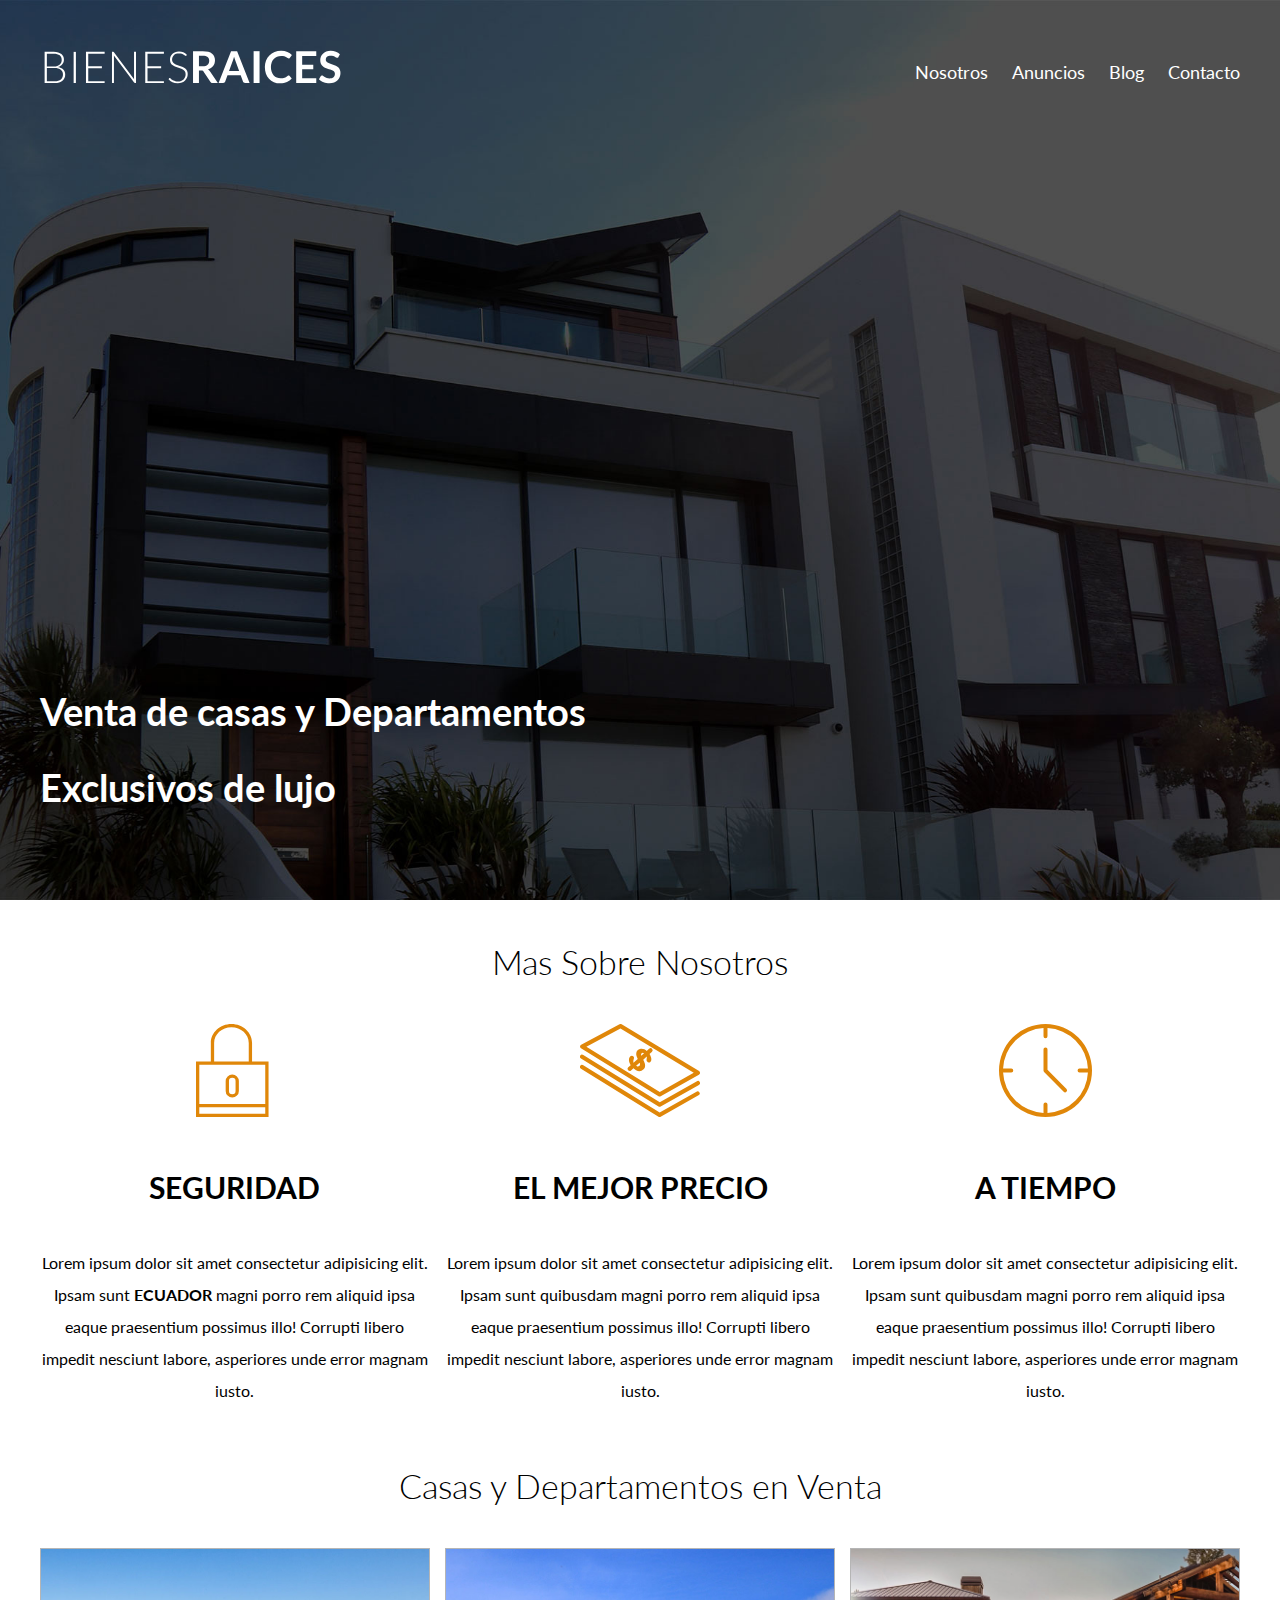
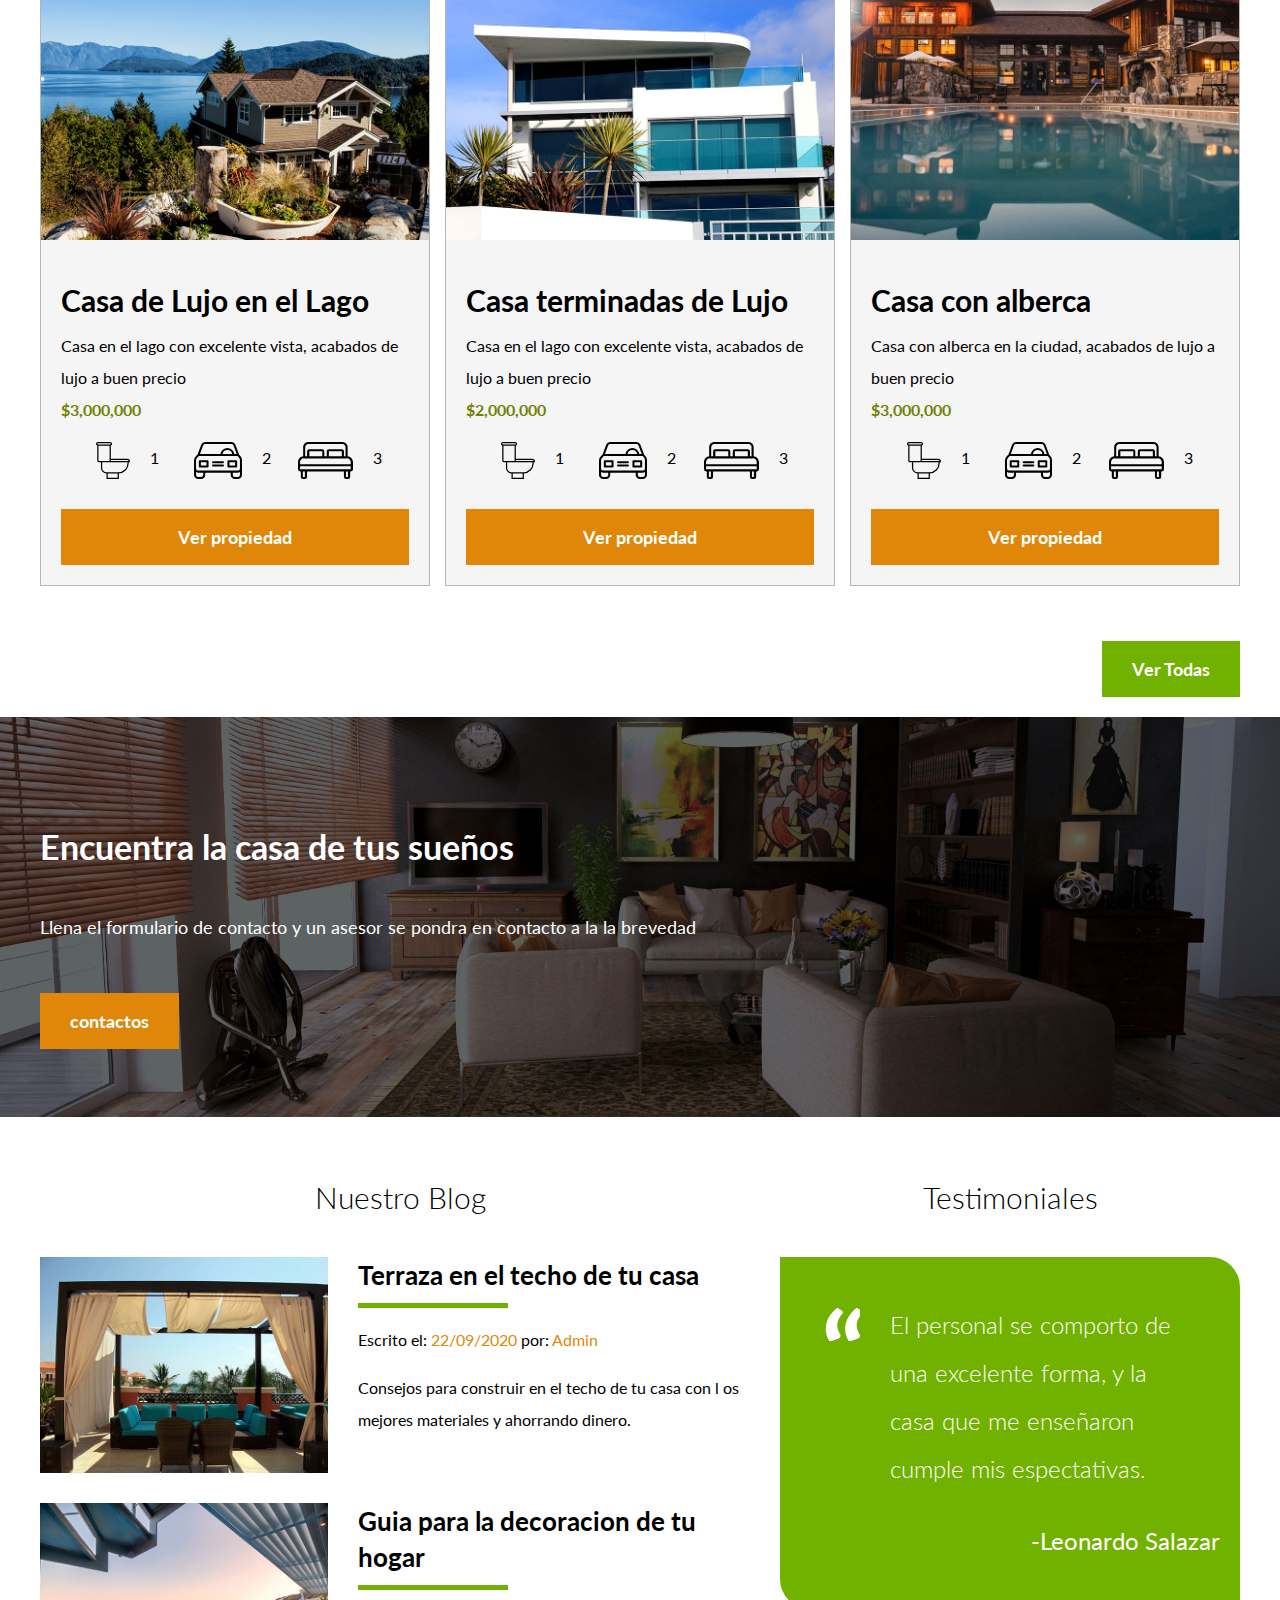
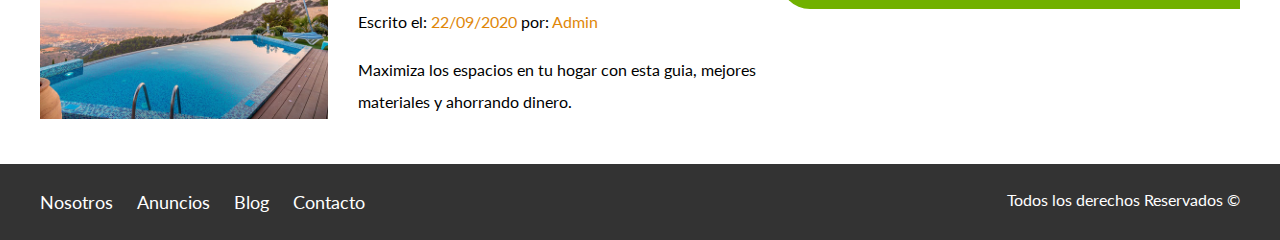
<file: index.html>
<!DOCTYPE html>
<html lang="en">
<head>
    <meta charset="UTF-8">
    <meta name="viewport" content="width=device-width, initial-scale=1.0">
    <meta http-equiv="X-UA-Compatible" content="ie=edge">
    <title>Bienes Raices</title>
    
    <link href="https://fonts.googleapis.com/css2?family=Lato:wght@300;400;700;900&display=swap" rel="stylesheet">
    <link rel="stylesheet" href="css/normalize.css">
    <link rel="stylesheet" href="css/style.css">
</head>
<body>
    <header class="site-header inicio">        
        <div class="contenedor contenido-header">
            <div class="barra">

                <a href="/">
                    <img src="img/logo.svg" alt="Logotipo de Bienes Raices">
                </a>

                <nav class="navegacion">
                    <a href="nosotros.html">Nosotros</a>
                    <a href="anuncios.html">Anuncios</a>
                    <a href="blog.html">Blog</a>
                    <a href="contacto.html">Contacto</a>
                </nav>
                
            </div>

            <h1>Venta de casas y Departamentos Exclusivos de lujo</h1>   
        </div>     
    </header>

    <section class="contenedor seccion">
        <h2 class="fw-300 centrar-texto">Mas Sobre Nosotros</h2>

        <div class="iconos-nosotros">
            <div class="icono">
                <img src="img/icono1.svg" alt="Icono seguridad">
                <h3>Seguridad</h3>
                <p>
                    Lorem ipsum dolor sit amet consectetur adipisicing elit. 
                    Ipsam sunt <b>ECUADOR</b> magni porro rem aliquid ipsa eaque 
                    praesentium possimus illo! Corrupti libero impedit 
                    nesciunt labore, asperiores unde error magnam iusto.
                </p>
            </div>

            <div class="icono">
                <img src="img/icono2.svg" alt="Icono mejor precio">
                <h3>El Mejor Precio</h3>
                <p>
                    Lorem ipsum dolor sit amet consectetur adipisicing elit. 
                    Ipsam sunt quibusdam magni porro rem aliquid ipsa eaque 
                    praesentium possimus illo! Corrupti libero impedit 
                    nesciunt labore, asperiores unde error magnam iusto.
                </p>
            </div>

            <div class="icono">
                <img src="img/icono3.svg" alt="Icono a tiempo">
                <h3>A Tiempo</h3>
                <p>
                    Lorem ipsum dolor sit amet consectetur adipisicing elit. 
                    Ipsam sunt quibusdam magni porro rem aliquid ipsa eaque 
                    praesentium possimus illo! Corrupti libero impedit 
                    nesciunt labore, asperiores unde error magnam iusto.
                </p>
            </div>
        </div>
    </section>

    <main class="seccion contenedor">
        <h2 class="fw-300 centrar-texto">Casas y Departamentos en Venta</h2>

        <div class="contenedor-anuncios">
            <div class="anuncio">
                <img src="img/anuncio1.jpg" alt="Anuncio casa en el lago">
                <div class="contenido-anuncio">
                    <h3>Casa de Lujo en el Lago</h3>
                    <p>Casa en el lago con excelente vista, acabados de lujo a buen precio</p>
                    <p class="precio">$3,000,000</p>

                    <ul class="iconos-caracteristicas">
                        <li>
                            <img src="img/icono_wc.svg" alt="icono wc">
                            <p>1</p>
                        </li>
                        <li>
                            <img src="img/icono_estacionamiento.svg" alt="icono autos">
                            <p>2</p>
                        </li>
                        <li>
                            <img src="img/icono_dormitorio.svg" alt="icono dormitorio">
                            <p>3</p>
                        </LI>
                    </ul>

                    <a href="anuncio.html" class="boton boton-amarillo d-block">Ver propiedad</a>
                </div>
            </div>

            <div class="anuncio">
                <img src="img/anuncio2.jpg" alt="Anuncio casas terminadas">
                <div class="contenido-anuncio">
                    <h3>Casa terminadas de Lujo</h3>
                    <p>Casa en el lago con excelente vista, acabados de lujo a buen precio</p>
                    <p class="precio">$2,000,000</p>
                    
                    <ul class="iconos-caracteristicas">
                        <li>
                            <img src="img/icono_wc.svg" alt="icono wc">
                            <p>1</p>
                        </li>
                        <li>
                            <img src="img/icono_estacionamiento.svg" alt="icono autos">
                            <p>2</p>
                        </li>
                        <li>
                            <img src="img/icono_dormitorio.svg" alt="icono dormitorio">
                            <p>3</p>
                        </LI>
                    </ul>

                    <a href="anuncio.html" class="boton boton-amarillo d-block">Ver propiedad</a>
                </div>
            </div>

            <div class="anuncio">
                <img src="img/anuncio3.jpg" alt="Anuncio casa con alberca">
                <div class="contenido-anuncio">
                    <h3>Casa con alberca</h3>
                    <p>Casa con alberca en la ciudad, acabados de lujo a buen precio</p>
                    <p class="precio">$3,000,000</p>
                    
                    <ul class="iconos-caracteristicas">
                        <li>
                            <img src="img/icono_wc.svg" alt="icono wc">
                            <p>1</p>
                        </li>
                        <li>
                            <img src="img/icono_estacionamiento.svg" alt="icono autos">
                            <p>2</p>
                        </li>
                        <li>
                            <img src="img/icono_dormitorio.svg" alt="icono dormitorio">
                            <p>3</p>
                        </LI>
                    </ul>
                    
                    <a href="anuncio.html" class="boton boton-amarillo d-block">Ver propiedad</a>
                </div>
            </div>
        </div>
        <div class="ver-todas">
            <a href="anuncios.html" class="boton boton-verde">Ver Todas</a>
        </div>
    </main>

    <section class="imagen-contacto">
        <div class="contenedor contenido-contacto">
            <h2>Encuentra la casa de tus sueños</h2>
            <p>
                Llena el formulario de contacto y  un asesor se pondra en contacto
                a la la brevedad
            </p>
            <a href="contacto.html" class="boton boton-amarillo">contactos</a>
        </div>
    </section>

    <div class="seccion-inferior contenedor seccion">
        <section class="blog">        
            <h3 class="centrar-texto fw-300">Nuestro Blog</h3>

            <article class="entrada-blog">
                <div class="imagen">
                    <img src="img/blog1.jpg" alt="Entrada de blog">
                </div>
                <div class="texto-entrada">
                    <a href="entrada.html">
                        <h4>Terraza en el techo de tu casa</h4>
                    </a>
                    <p>Escrito el: <span>22/09/2020</span> por: <span>Admin</span> </p>
                    <p>Consejos para construir en el techo de tu casa con l os mejores materiales y ahorrando dinero.</p>
                </div>
            </article>

            <article class="entrada-blog">
                <div class="imagen">
                    <img src="img/blog2.jpg" alt="Entrada de blog">
                </div>
                <div class="texto-entrada">
                    <a href="entrada.html">
                        <h4>Guia para la decoracion de tu hogar</h4>
                    </a>
                    <p>Escrito el:  <span>22/09/2020</span> por: <span>Admin</span> </p>
                    <p>Maximiza los espacios en tu hogar con esta guia, mejores materiales y ahorrando dinero.</p>
                </div>
            </article>
        </section>

        <section class="testimoniales">
            <h3 class="centrar-texto fw-300">Testimoniales</h3>
            <div class="testimonial">
                <blockquote>
                    El personal se comporto de una excelente forma, y la casa que me
                    enseñaron cumple mis espectativas.
                </blockquote>
                <p>-Leonardo Salazar</p>
            </div>
        </section>
    </div>

    <footer class="site-footer seccion">
        <div class="contenedor contenedor-footer">
            <nav class="navegacion">
                <a href="nosotros.html">Nosotros</a>
                <a href="anuncios.html">Anuncios</a>
                <a href="blog.html">Blog</a>
                <a href="contacto.html">Contacto</a>
            </nav>
                <p class="copyright">Todos los derechos Reservados &copy;</p>                                            
        </div>
    </footer>
</body>
</html>
</file>
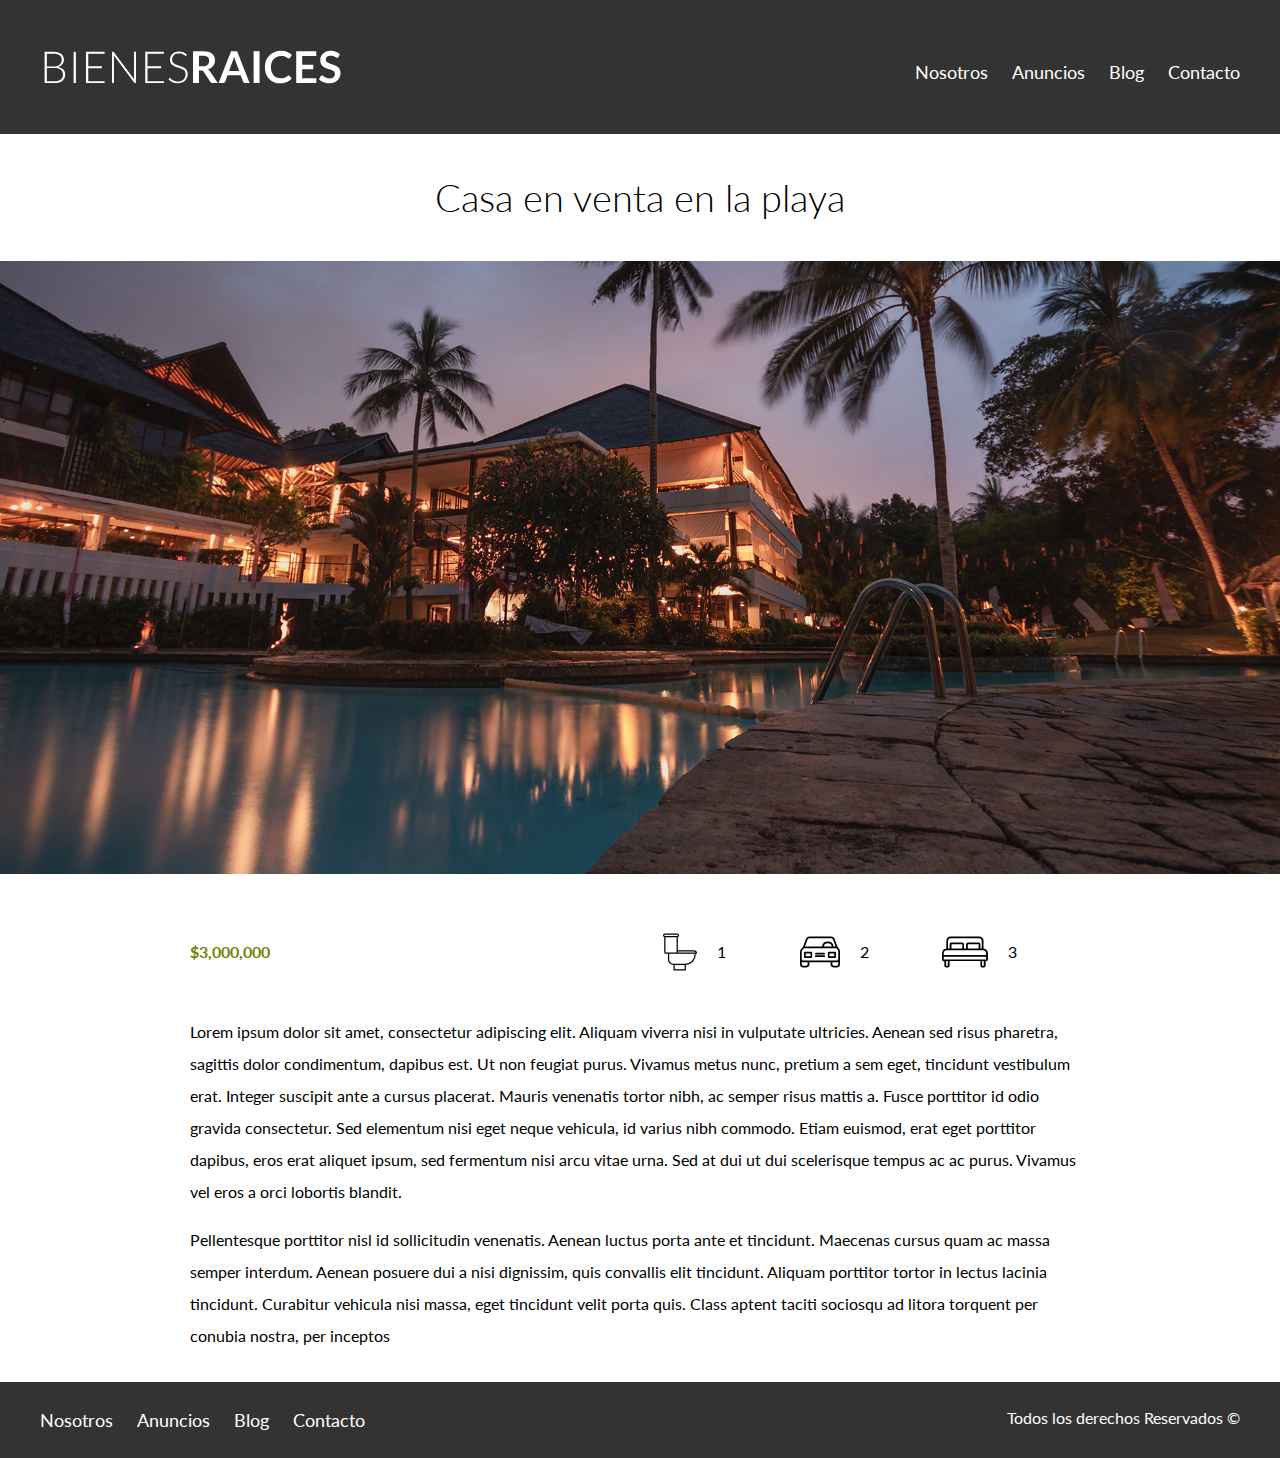
<file: anuncio.html>
<!DOCTYPE html>
<html lang="en">
<head>
    <meta charset="UTF-8">
    <meta name="viewport" content="width=device-width, initial-scale=1.0">
    <meta http-equiv="X-UA-Compatible" content="ie=edge">
    <title>Bienes Raices</title>
    
    <link href="https://fonts.googleapis.com/css2?family=Lato:wght@300;400;700;900&display=swap" rel="stylesheet">
    <link rel="stylesheet" href="css/normalize.css">
    <link rel="stylesheet" href="css/style.css">
</head>
<body>
    <header class="site-header">        
        <div class="contenedor contenido-header">
            <div class="barra">

                <a href="/">
                    <img src="img/logo.svg" alt="Logotipo de Bienes Raices">
                </a>

                <nav class="navegacion">
                    <a href="nosotros.html">Nosotros</a>
                    <a href="anuncios.html">Anuncios</a>
                    <a href="blog.html">Blog</a>
                    <a href="contacto.html">Contacto</a>
                </nav>
                
            </div>

        </div>     
    </header>

    <h1 class="fw-300 centrar-texto">Casa en venta en la playa</h1>
    <img src="img/destacada.jpg" alt="Imagen anuncio">

    <main class="contenedor seccion contenido-centrado">
        <div class="resumen-propiedad">
            <p class="precio">$3,000,000</p>

            <ul class="iconos-caracteristicas">
                <li>
                    <img src="img/icono_wc.svg" alt="icono wc">
                    <p>1</p>
                </li>
                <li>
                    <img src="img/icono_estacionamiento.svg" alt="icono autos">
                    <p>2</p>
                </li>
                <li>
                    <img src="img/icono_dormitorio.svg" alt="icono dormitorio">
                    <p>3</p>
                </LI>
            </ul>
        </div><!--resumen-propiedad-->

        <p>Lorem ipsum dolor sit amet, consectetur adipiscing elit. Aliquam viverra nisi in vulputate ultricies. 
            Aenean sed risus pharetra, sagittis dolor condimentum, dapibus est. Ut non feugiat purus. Vivamus metus nunc, 
            pretium a sem eget, tincidunt vestibulum erat. Integer suscipit ante a cursus placerat. Mauris venenatis tortor nibh, ac semper risus mattis a. 
            Fusce porttitor id odio gravida consectetur. Sed elementum nisi eget neque vehicula, id varius nibh commodo. Etiam euismod, erat eget porttitor 
            dapibus, eros erat aliquet ipsum, sed fermentum nisi arcu vitae urna. Sed at dui ut dui scelerisque tempus ac ac purus. 
            Vivamus vel eros a orci lobortis blandit.</p>
        <p> Pellentesque porttitor nisl id sollicitudin venenatis. Aenean luctus porta ante et tincidunt. Maecenas cursus quam ac 
            massa semper interdum. Aenean posuere dui a nisi dignissim, quis convallis elit tincidunt. Aliquam porttitor tortor in lectus lacinia tincidunt. 
            Curabitur vehicula nisi massa, eget tincidunt velit porta quis. Class aptent taciti sociosqu ad litora torquent per conubia nostra, per inceptos</p>
            
    </main>

    <footer class="site-footer seccion">
        <div class="contenedor contenedor-footer">
            <nav class="navegacion">
                <a href="nosotros.html">Nosotros</a>
                <a href="anuncios.html">Anuncios</a>
                <a href="blog.html">Blog</a>
                <a href="contacto.html">Contacto</a>
            </nav>
                <p class="copyright">Todos los derechos Reservados &copy;</p>                                            
        </div>
    </footer>
</body>
</html>
</file>
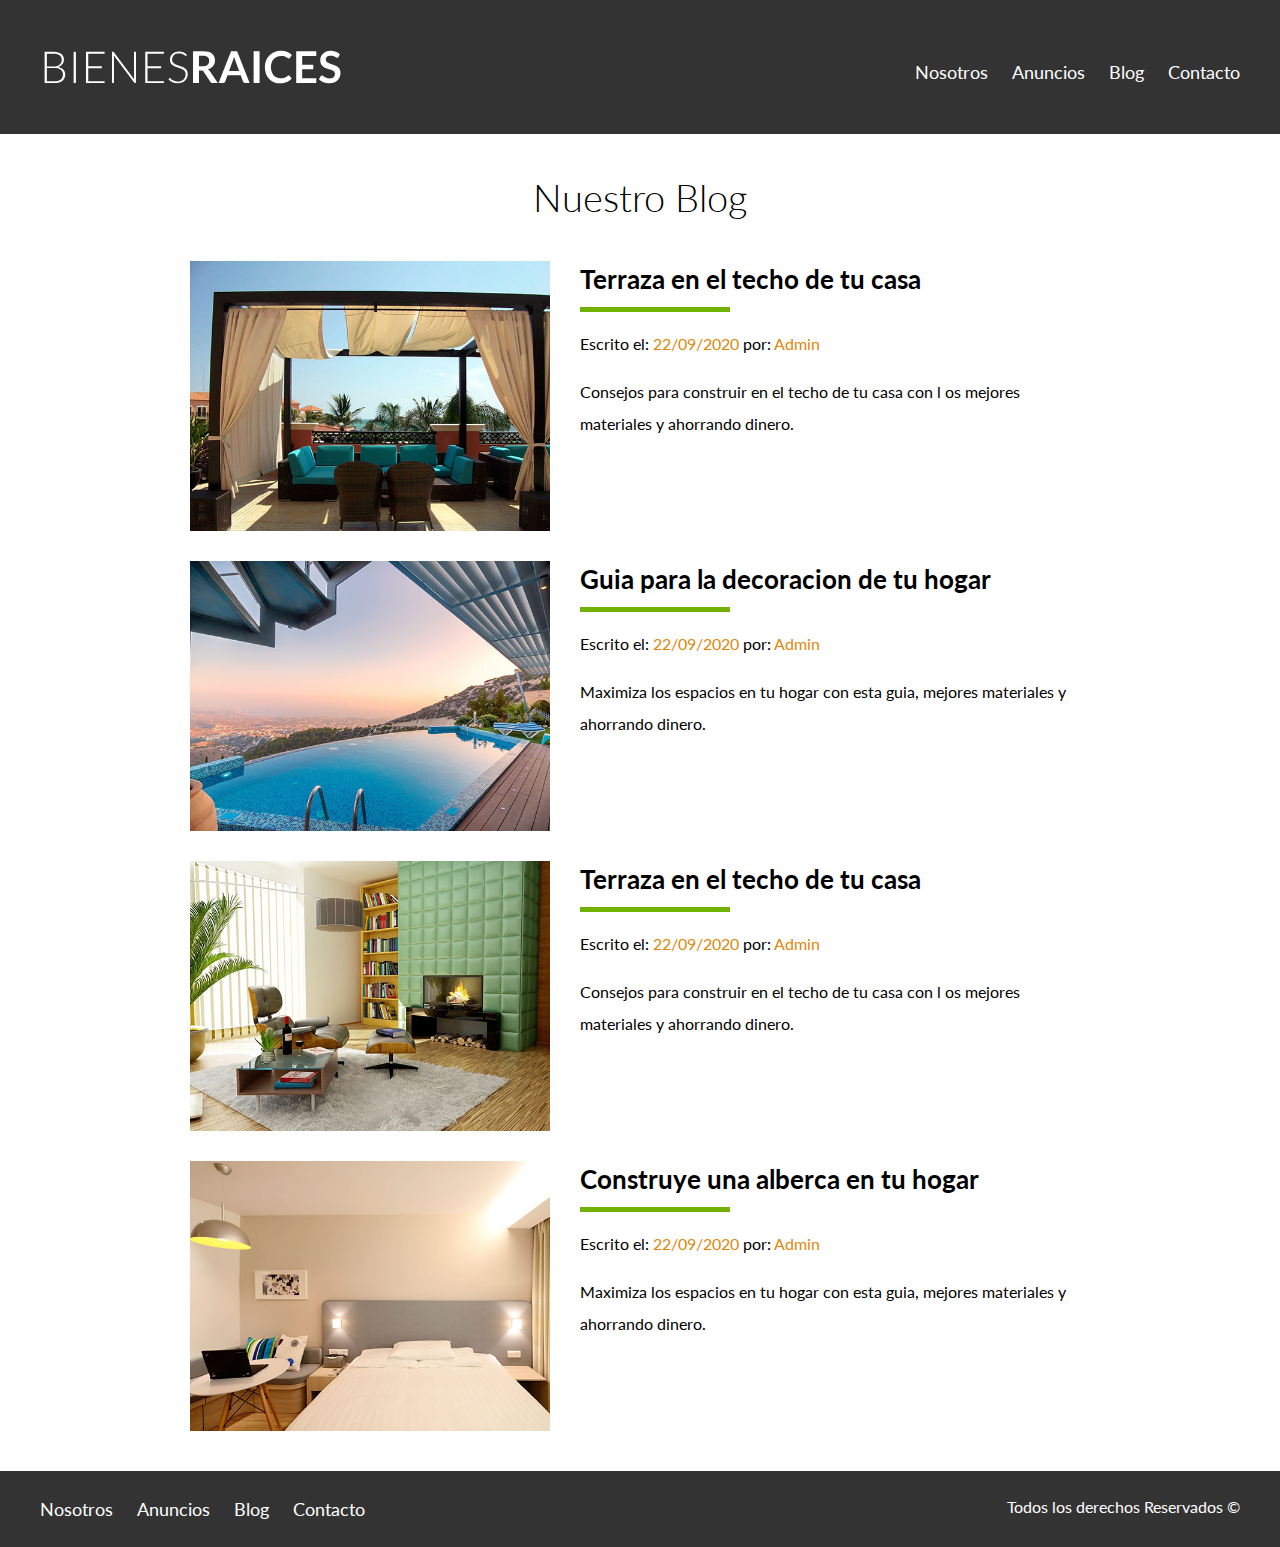
<file: blog.html>
<!DOCTYPE html>
<html lang="en">
<head>
    <meta charset="UTF-8">
    <meta name="viewport" content="width=device-width, initial-scale=1.0">
    <meta http-equiv="X-UA-Compatible" content="ie=edge">
    <title>Bienes Raices</title>
    
    <link href="https://fonts.googleapis.com/css2?family=Lato:wght@300;400;700;900&display=swap" rel="stylesheet">
    <link rel="stylesheet" href="css/normalize.css">
    <link rel="stylesheet" href="css/style.css">
</head>
<body>
    <header class="site-header">        
        <div class="contenedor contenido-header">
            <div class="barra">

                <a href="/">
                    <img src="img/logo.svg" alt="Logotipo de Bienes Raices">
                </a>

                <nav class="navegacion">
                    <a href="nosotros.html">Nosotros</a>
                    <a href="anuncios.html">Anuncios</a>
                    <a href="blog.html">Blog</a>
                    <a href="contacto.html">Contacto</a>
                </nav>
                
            </div>

        </div>     
    </header>

    
    <main class="contenedor seccion contenido-centrado">
        
        <h1 class="fw-300 centrar-texto">Nuestro Blog</h1>    

        <article class="entrada-blog">
            <div class="imagen">
                <img src="img/blog1.jpg" alt="Entrada de blog">
            </div>
            <div class="texto-entrada">
                <a href="entrada.html">
                    <h4>Terraza en el techo de tu casa</h4>
                </a>
                <p>Escrito el: <span>22/09/2020</span> por: <span>Admin</span> </p>
                <p>Consejos para construir en el techo de tu casa con l os mejores materiales y ahorrando dinero.</p>
            </div>
        </article>

        <article class="entrada-blog">
            <div class="imagen">
                <img src="img/blog2.jpg" alt="Entrada de blog">
            </div>
            <div class="texto-entrada">
                <a href="entrada.html">
                    <h4>Guia para la decoracion de tu hogar</h4>
                </a>
                <p>Escrito el:  <span>22/09/2020</span> por: <span>Admin</span> </p>
                <p>Maximiza los espacios en tu hogar con esta guia, mejores materiales y ahorrando dinero.</p>
            </div>
        </article>

        <article class="entrada-blog">
            <div class="imagen">
                <img src="img/blog3.jpg" alt="Entrada de blog">
            </div>
            <div class="texto-entrada">
                <a href="entrada.html">
                    <h4>Terraza en el techo de tu casa</h4>
                </a>
                <p>Escrito el: <span>22/09/2020</span> por: <span>Admin</span> </p>
                <p>Consejos para construir en el techo de tu casa con l os mejores materiales y ahorrando dinero.</p>
            </div>
        </article>

        <article class="entrada-blog">
            <div class="imagen">
                <img src="img/blog4.jpg" alt="Entrada de blog">
            </div>
            <div class="texto-entrada">
                <a href="entrada.html">
                    <h4>Construye una alberca en tu hogar</h4>
                </a>
                <p>Escrito el:  <span>22/09/2020</span> por: <span>Admin</span> </p>
                <p>Maximiza los espacios en tu hogar con esta guia, mejores materiales y ahorrando dinero.</p>
            </div>
        </article>

    </main>

    <footer class="site-footer seccion">
        <div class="contenedor contenedor-footer">
            <nav class="navegacion">
                <a href="nosotros.html">Nosotros</a>
                <a href="anuncios.html">Anuncios</a>
                <a href="blog.html">Blog</a>
                <a href="contacto.html">Contacto</a>
            </nav>
                <p class="copyright">Todos los derechos Reservados &copy;</p>                                            
        </div>
    </footer>
</body>
</html>
</file>
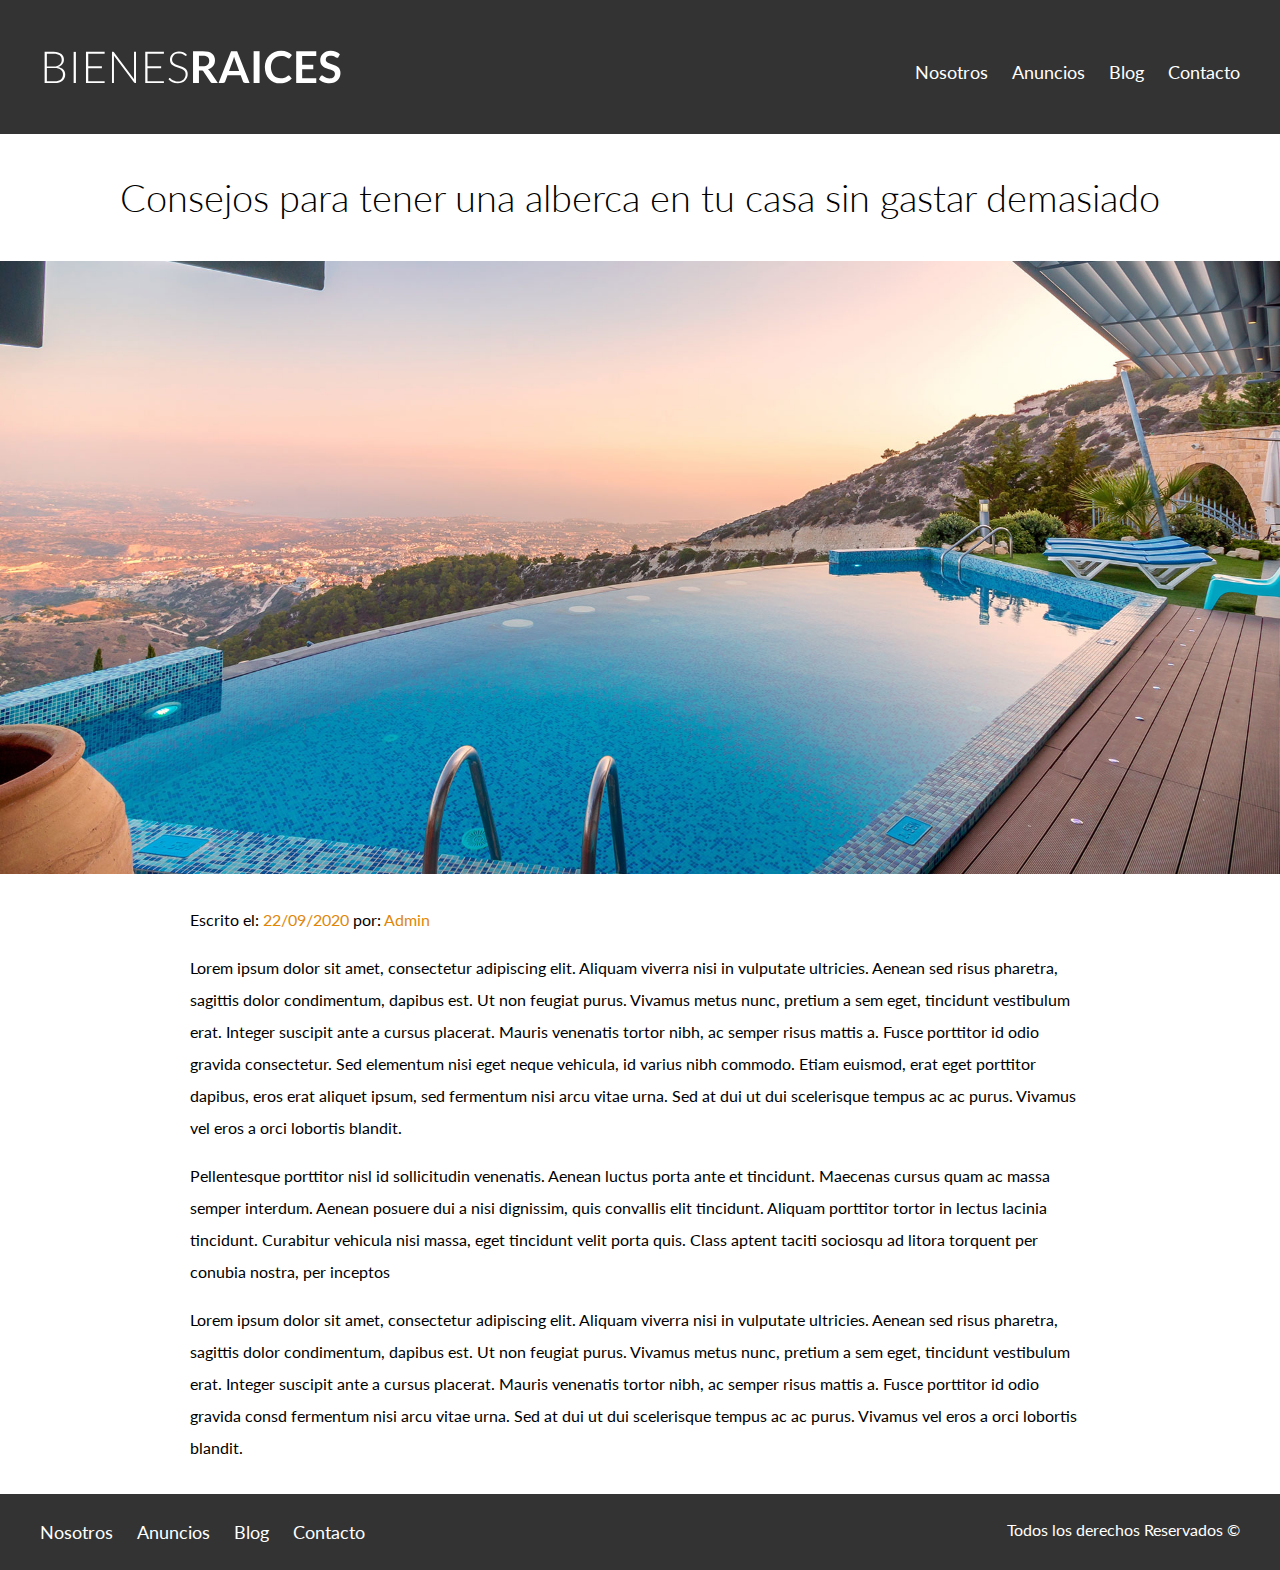
<file: entrada.html>
<!DOCTYPE html>
<html lang="en">
<head>
    <meta charset="UTF-8">
    <meta name="viewport" content="width=device-width, initial-scale=1.0">
    <meta http-equiv="X-UA-Compatible" content="ie=edge">
    <title>Bienes Raices</title>
    
    <link href="https://fonts.googleapis.com/css2?family=Lato:wght@300;400;700;900&display=swap" rel="stylesheet">
    <link rel="stylesheet" href="css/normalize.css">
    <link rel="stylesheet" href="css/style.css">
</head>
<body>
    <header class="site-header">        
        <div class="contenedor contenido-header">
            <div class="barra">

                <a href="/">
                    <img src="img/logo.svg" alt="Logotipo de Bienes Raices">
                </a>

                <nav class="navegacion">
                    <a href="nosotros.html">Nosotros</a>
                    <a href="anuncios.html">Anuncios</a>
                    <a href="blog.html">Blog</a>
                    <a href="contacto.html">Contacto</a>
                </nav>
                
            </div>

        </div>     
    </header>

    <h1 class="fw-300 centrar-texto">Consejos para tener una alberca en tu casa sin gastar demasiado</h1>
    <img src="img/destacada2.jpg" alt="Imagen principal">

    <main class="contenedor seccion contenido-centrado texto-entrada">
        
        <p>Escrito el:  <span>22/09/2020</span> por: <span>Admin</span> </p>
                
        <p>Lorem ipsum dolor sit amet, consectetur adipiscing elit. Aliquam viverra nisi in vulputate ultricies. 
            Aenean sed risus pharetra, sagittis dolor condimentum, dapibus est. Ut non feugiat purus. Vivamus metus nunc, 
            pretium a sem eget, tincidunt vestibulum erat. Integer suscipit ante a cursus placerat. Mauris venenatis tortor nibh, ac semper risus mattis a. 
            Fusce porttitor id odio gravida consectetur. Sed elementum nisi eget neque vehicula, id varius nibh commodo. Etiam euismod, erat eget porttitor 
            dapibus, eros erat aliquet ipsum, sed fermentum nisi arcu vitae urna. Sed at dui ut dui scelerisque tempus ac ac purus. 
            Vivamus vel eros a orci lobortis blandit.</p>
        <p> Pellentesque porttitor nisl id sollicitudin venenatis. Aenean luctus porta ante et tincidunt. Maecenas cursus quam ac 
            massa semper interdum. Aenean posuere dui a nisi dignissim, quis convallis elit tincidunt. Aliquam porttitor tortor in lectus lacinia tincidunt. 
            Curabitur vehicula nisi massa, eget tincidunt velit porta quis. Class aptent taciti sociosqu ad litora torquent per conubia nostra, per inceptos</p>
        <p>Lorem ipsum dolor sit amet, consectetur adipiscing elit. Aliquam viverra nisi in vulputate ultricies. 
            Aenean sed risus pharetra, sagittis dolor condimentum, dapibus est. Ut non feugiat purus. Vivamus metus nunc, 
            pretium a sem eget, tincidunt vestibulum erat. Integer suscipit ante a cursus placerat. Mauris venenatis tortor nibh, ac semper risus mattis a. 
            Fusce porttitor id odio gravida consd fermentum nisi arcu vitae urna. Sed at dui ut dui scelerisque tempus ac ac purus. 
            Vivamus vel eros a orci lobortis blandit.</p>
            
    </main>

    <footer class="site-footer seccion">
        <div class="contenedor contenedor-footer">
            <nav class="navegacion">
                <a href="nosotros.html">Nosotros</a>
                <a href="anuncios.html">Anuncios</a>
                <a href="blog.html">Blog</a>
                <a href="contacto.html">Contacto</a>
            </nav>
                <p class="copyright">Todos los derechos Reservados &copy;</p>                                            
        </div>
    </footer>
</body>
</html>
</file>
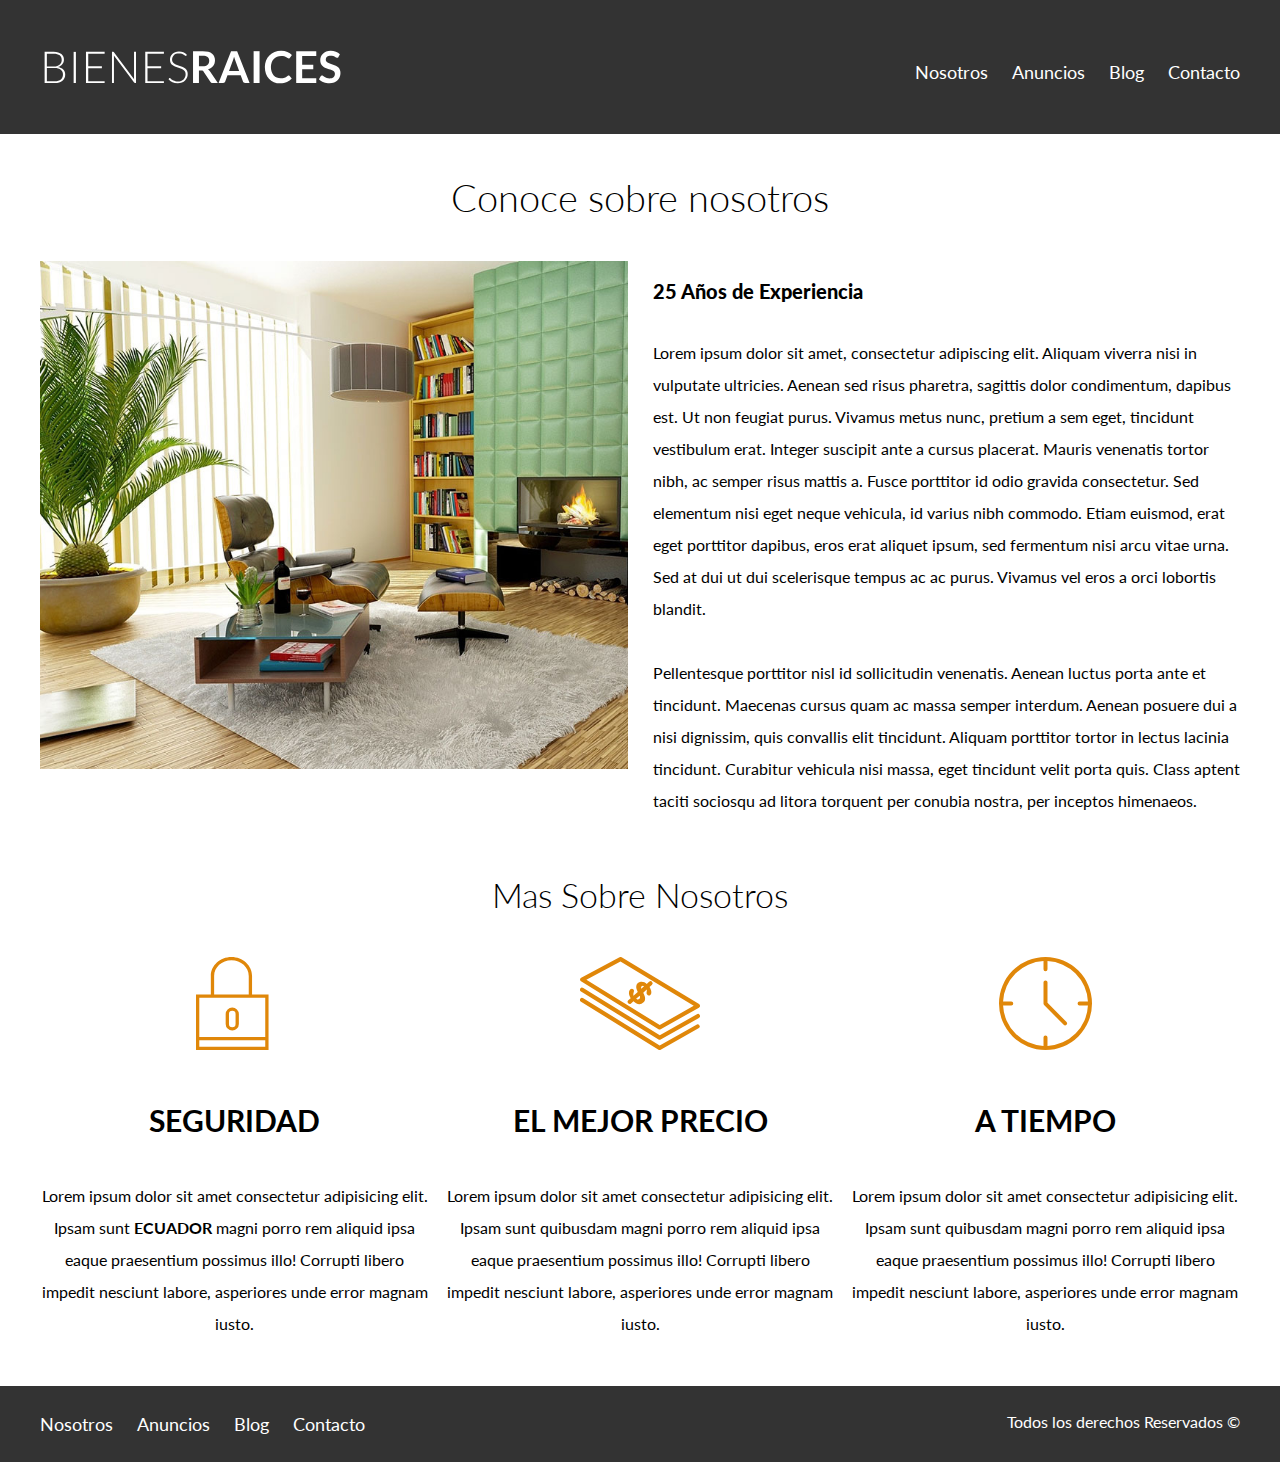
<file: nosotros.html>
<!DOCTYPE html>
<html lang="en">
<head>
    <meta charset="UTF-8">
    <meta name="viewport" content="width=device-width, initial-scale=1.0">
    <meta http-equiv="X-UA-Compatible" content="ie=edge">
    <title>Bienes Raices</title>
    
    <link href="https://fonts.googleapis.com/css2?family=Lato:wght@300;400;700;900&display=swap" rel="stylesheet">
    <link rel="stylesheet" href="css/normalize.css">
    <link rel="stylesheet" href="css/style.css">
</head>
<body>
    <header class="site-header">        
        <div class="contenedor contenido-header">
            <div class="barra">

                <a href="/">
                    <img src="img/logo.svg" alt="Logotipo de Bienes Raices">
                </a>

                <nav class="navegacion">
                    <a href="nosotros.html">Nosotros</a>
                    <a href="anuncios.html">Anuncios</a>
                    <a href="blog.html">Blog</a>
                    <a href="contacto.html">Contacto</a>
                </nav>
                
            </div>

        </div>     
    </header>

   <main class="contenedor">
       <h1 class="centrar-texto fw-300">Conoce sobre nosotros</h1>
       <div class="contenido-nosotros">
           <div class="imagen">
               <img src="img/nosotros.jpg" alt="Imagen nosotros">
           </div>
           <div class="texto-nosotros">
               <blockquote>25 Años de Experiencia</blockquote>
               <p>Lorem ipsum dolor sit amet, consectetur adipiscing elit. Aliquam viverra nisi in vulputate ultricies.
                Aenean sed risus pharetra, sagittis dolor condimentum, dapibus est. Ut non feugiat purus. Vivamus metus nunc, 
                pretium a sem eget, tincidunt vestibulum erat. Integer suscipit ante a cursus placerat. Mauris venenatis tortor nibh, 
                ac semper risus mattis a. Fusce porttitor id odio gravida consectetur. Sed elementum nisi eget neque vehicula, id varius nibh commodo. 
                Etiam euismod, erat eget porttitor dapibus, eros erat aliquet ipsum, sed fermentum nisi arcu vitae urna. Sed at dui ut dui scelerisque 
                tempus ac ac purus. Vivamus vel eros a orci lobortis blandit. <br> <br>

                Pellentesque porttitor nisl id sollicitudin venenatis. Aenean luctus porta ante et tincidunt. Maecenas cursus quam ac massa semper interdum. Aenean posuere dui a nisi dignissim, quis convallis elit tincidunt. Aliquam porttitor tortor in lectus lacinia tincidunt. Curabitur vehicula nisi massa, eget tincidunt velit porta quis. Class aptent taciti sociosqu ad litora torquent per conubia nostra, per inceptos himenaeos.</p>
           </div>
       </div>       
   </main>

   <section class="contenedor seccion">
    <h2 class="fw-300 centrar-texto">Mas Sobre Nosotros</h2>

    <div class="iconos-nosotros">
        <div class="icono">
            <img src="img/icono1.svg" alt="Icono seguridad">
            <h3>Seguridad</h3>
            <p>
                Lorem ipsum dolor sit amet consectetur adipisicing elit. 
                Ipsam sunt <b>ECUADOR</b> magni porro rem aliquid ipsa eaque 
                praesentium possimus illo! Corrupti libero impedit 
                nesciunt labore, asperiores unde error magnam iusto.
            </p>
        </div>

        <div class="icono">
            <img src="img/icono2.svg" alt="Icono mejor precio">
            <h3>El Mejor Precio</h3>
            <p>
                Lorem ipsum dolor sit amet consectetur adipisicing elit. 
                Ipsam sunt quibusdam magni porro rem aliquid ipsa eaque 
                praesentium possimus illo! Corrupti libero impedit 
                nesciunt labore, asperiores unde error magnam iusto.
            </p>
        </div>

        <div class="icono">
            <img src="img/icono3.svg" alt="Icono a tiempo">
            <h3>A Tiempo</h3>
            <p>
                Lorem ipsum dolor sit amet consectetur adipisicing elit. 
                Ipsam sunt quibusdam magni porro rem aliquid ipsa eaque 
                praesentium possimus illo! Corrupti libero impedit 
                nesciunt labore, asperiores unde error magnam iusto.
            </p>
        </div>
    </div>
</section>

    <footer class="site-footer seccion">
        <div class="contenedor contenedor-footer">
            <nav class="navegacion">
                <a href="nosotros.html">Nosotros</a>
                <a href="anuncios.html">Anuncios</a>
                <a href="blog.html">Blog</a>
                <a href="contacto.html">Contacto</a>
            </nav>
                <p class="copyright">Todos los derechos Reservados &copy;</p>                                            
        </div>
    </footer>
</body>
</html>
</file>
<file: css/style.css>
html{
    box-sizing: border-box;
    font-size: 62.5%;/** Reset para REMS - 62.5% = 10px de 16px **/
}
*, *:before, *:after{
    box-sizing: inherit;
}
body{
    font-family: 'Lato', sans-serif;
    font-size: 1.6rem;
    line-height: 2;
}

/**Globales**/
img{
    max-width: 100%; /* ajusta las imagenes a su contenedor */
}
.contenedor{
    max-width: 120rem; /** = 1200px **/
    margin: 0 auto;
}
h1{
    font-size: 3.8rem;
}
h2{
    font-size: 3.4rem;
}
h3{
    font-size: 3rem;
}
h4{
    font-size: 2.6rem;
}



/**Utilidades**/
.seccion{
    margin-top: 2rem;
    margin-bottom: 2rem;
}
.fw-300{
    font-weight: 300;
}
.centrar-texto{    
    text-align: center;
}
.d-block{
    display: block!important;
}
.contenido-centrado{
    max-width: 90rem;
}

/**Botones **/
.boton{
    color: #ffffff; 
    font-weight: 700;
    text-decoration: none;
    font-size: 1.8rem;
    padding: 1rem 3rem;
    margin-top: 3rem;
    display: inline-block;
    text-align: center;
    border: none;
}
.boton:hover{
    cursor: pointer;
}
.boton-amarillo{
    background-color: #E08709;
}
.boton-verde{
    background-color: #71B100;
}

/*Header*/
.site-header{
    background-color: #333333;
    padding: 1rem 0 3rem 0;
}
.site-header.inicio {
    background-image: url(../img/header.jpg);
    background-position: center center;
    background-size: cover; /* usa todas las proporsiones disponibles pero 
                            siempre respetando el resto de medidas*/
    height: 100vh;
    min-height: 60rem;
}
.contenido-header{
    height: 100%;
    display: flex;
    flex-direction: column;
    justify-content: space-between;
}
.contenido-header h1{
    color: #ffffff;
    padding-bottom: 2rem;
    max-width: 60rem;
    line-height: 2;
}

.barra{
    display: flex;
    justify-content: space-between;
    align-items: center;
    padding-top: 3rem;
}


/*Navegacion*/
.navegacion a{
    color: #ffffff;
    text-decoration: none;
    font-size: 1.8rem; /** = 18px **/
    margin-right: 2rem;
}

/*Hacer que cambie el color cuando mouse pasa por encima*/
.navegacion a:hover{
    color: blueviolet;
}
.navegacion a:last-of-type{
    margin: 0;
}

/* Navegacion de iconos redes */
nav.redes-sociales {
    text-align: center;
}

nav.redes-sociales a {
    color: #fff;
    font-size: 2em;
    margin-right: 20px;
}

nav.redes-sociales a:last-child {
    margin-right: 0;
}


/**Iconos nosotros**/
.iconos-nosotros{
    display: flex;
    justify-content: space-between;
}
.icono{
    flex-basis: calc(33.3% - 1rem);
    text-align: center;
}
.icono h3{
    text-transform: uppercase; /** Poner en Mayusculas **/
}

/* Shop compra */
.btn-compra {
    display: block;
    width: auto;
    font-family: Arial, Helvetica, sans-serif;
    font-weight: 200;
    padding: 5px;
    margin-top: 5px;
    margin-bottom: 5px;
    background-color: #100f09;
    color: #e0e3f2;
    text-decoration: none;
}
.btn-compra:hover {
    background-color: transparent;
    border: #040507;
    border-style: groove;
    background-color: transparent;
    text-decoration: none;
    color: #0e0d10;
}


/** Anuncios **/
.contenedor-anuncios{
    display: flex;
    justify-content: space-between;
    flex-wrap: wrap; /* para que los anuncios no salgan uno tras otro pegados horizontalmente */
}
.anuncio{
    flex: 0 0 calc(33.3% - 1rem); /* Toma el valor de: grow, shrink, basis */ 
    /*
    flex-grow: 0;
    flex-shrink: 0;
    flex-basis: calc(33.3% - 1rem);
    */
    border: 1px solid #B5B5B5;
    background-color: #F5F5F5;
    margin-bottom: 2.5rem;
}
.contenido-anuncio{
    padding: 2rem;
}
.contenido-anuncio h3, 
.contenido-anuncio p{
    margin: 0;
}
.precio{
    color: #718100;
    font-weight: 700;
}
.iconos-caracteristicas{
    list-style: none;
    padding: 0;
    display: flex;
    justify-content: space-evenly;
    flex: 1;
    max-width: 500px;
}
.iconos-caracteristicas li{
    display: flex;
}
.iconos-caracteristicas li img{
    margin-right: 2rem;
}
.ver-todas{
    display: flex;
    justify-content: flex-end;
}


/** Contacto Home **/
.imagen-contacto{
    background-image: url(../img/encuentra.jpg);
    background-position: center center;
    background-size: cover;
    height: 40rem;
    display: flex;
    align-items: center;    
}
.contenido-contacto{
    flex: 1; /* Toma el tamaño que hay disponible y los divide para el numero de elementos */
    color: #ffffff;
}
.contenido-contacto p{
    font-size: 1.8rem;
}


/** Seccion inferior **/
.seccion-inferior{
    display: flex;   
    justify-content: space-between; 
}
.seccion-inferior .blog{
    flex-basis: 60%;    /* Toma el 60% */
}
.seccion-inferior .testimoniales{
    flex-basis: calc(40% - 2rem);   /* Toma el 40% restante y los separa con 2rem */
}
.entrada-blog{
    display: flex;
    justify-content: space-between;
    margin-bottom: 2rem;
}
.entrada-blog:last-of-type{
    margin-bottom: 0;
}
.entrada-blog .imagen{
    flex-basis: 40%;
}
.entrada-blog .texto-entrada{
    flex-basis: calc(60% - 3rem);
}
.texto-entrada a{
    color: black;
    text-decoration: none;
}
.texto-entrada h4{
    margin: 0;
    line-height: 1.4;
}
.texto-entrada h4::after{
    content: '';
    display: block;
    width: 15rem;
    height: .5rem;
    background-color: #71B100;
    margin-top: 1rem;
}
.texto-entrada span{
    color: #E08709;
}


/** Testimoniales **/
.testimonial{
    background-color: #71B100;
    font-size: 2.4rem;
    padding: 2rem;
    color: #ffffff;
    border-top-right-radius: 3rem;
    border-bottom-left-radius: 3rem;
}
.testimonial p{
    text-align: right;
}
.testimonial blockquote::before{
    content: '';
    background-image: url(../img/comilla.svg);
    width: 4rem;
    height: 4rem;
    position: absolute; /* usamos para poder manejar la posicion de la imagen px a px */
    left: -2rem;
}
.testimonial blockquote{
    position: relative; /* usamos para poder manejar la posicion de la imagen px a px */
    padding-left: 5rem;
    font-weight: 300;
}


/** Footer **/
.site-footer{
    background-color: #333333;
    margin: 3rem 0 0 0;
}
.contenedor-footer{
    padding: 2rem 0; 
    display: flex;
    justify-content: space-between; 
}
.copyright{
    margin: 0;
    color: #ffffff;
}


/** Internas **/
  /*Nosotros*/
.contenido-nosotros{
    display: grid;
    grid-template-columns: repeat(2, 1fr);
    grid-column-gap: 2.5rem;
}
.texto-nosotros blockquote{
    font-weight: 900;
    font-size: 2rem;
    margin: 0;
    padding: 1rem 0;
}

  /*Anuncios*/
.resumen-propiedad{
    display: flex;
    justify-content: space-between;
    align-items: center;
}

/* Contacto */
.contacto p{
    font-size: 1.5rem;
    color: #4f4f4f;
    margin: 2rem 0 0 0;
}
legend{
    font-size: 2rem;
    color: #4f4f4f;
}
label{
    font-weight: 700;
    text-transform: uppercase;
    display: block;
}
input:not([type="submit"]),
textarea,
select{
    padding: 1rem;
    display: block;
    width: 100%;
    background-color: #e1e1e1;
    margin-bottom: 2rem;
    border: none;
    border-radius: 1rem;
}
input[type="radio"]{
    width: auto;
    margin: 0 2.5rem 0 0;
}
select{
    -webkit-appearance: none;
    appearance: none;
}
textarea{
    height: 20rem;
}

.forma-contacto{
    max-width: 30rem;
    display: flex;
    justify-content: space-between;
    align-items: center;
}
</file>
